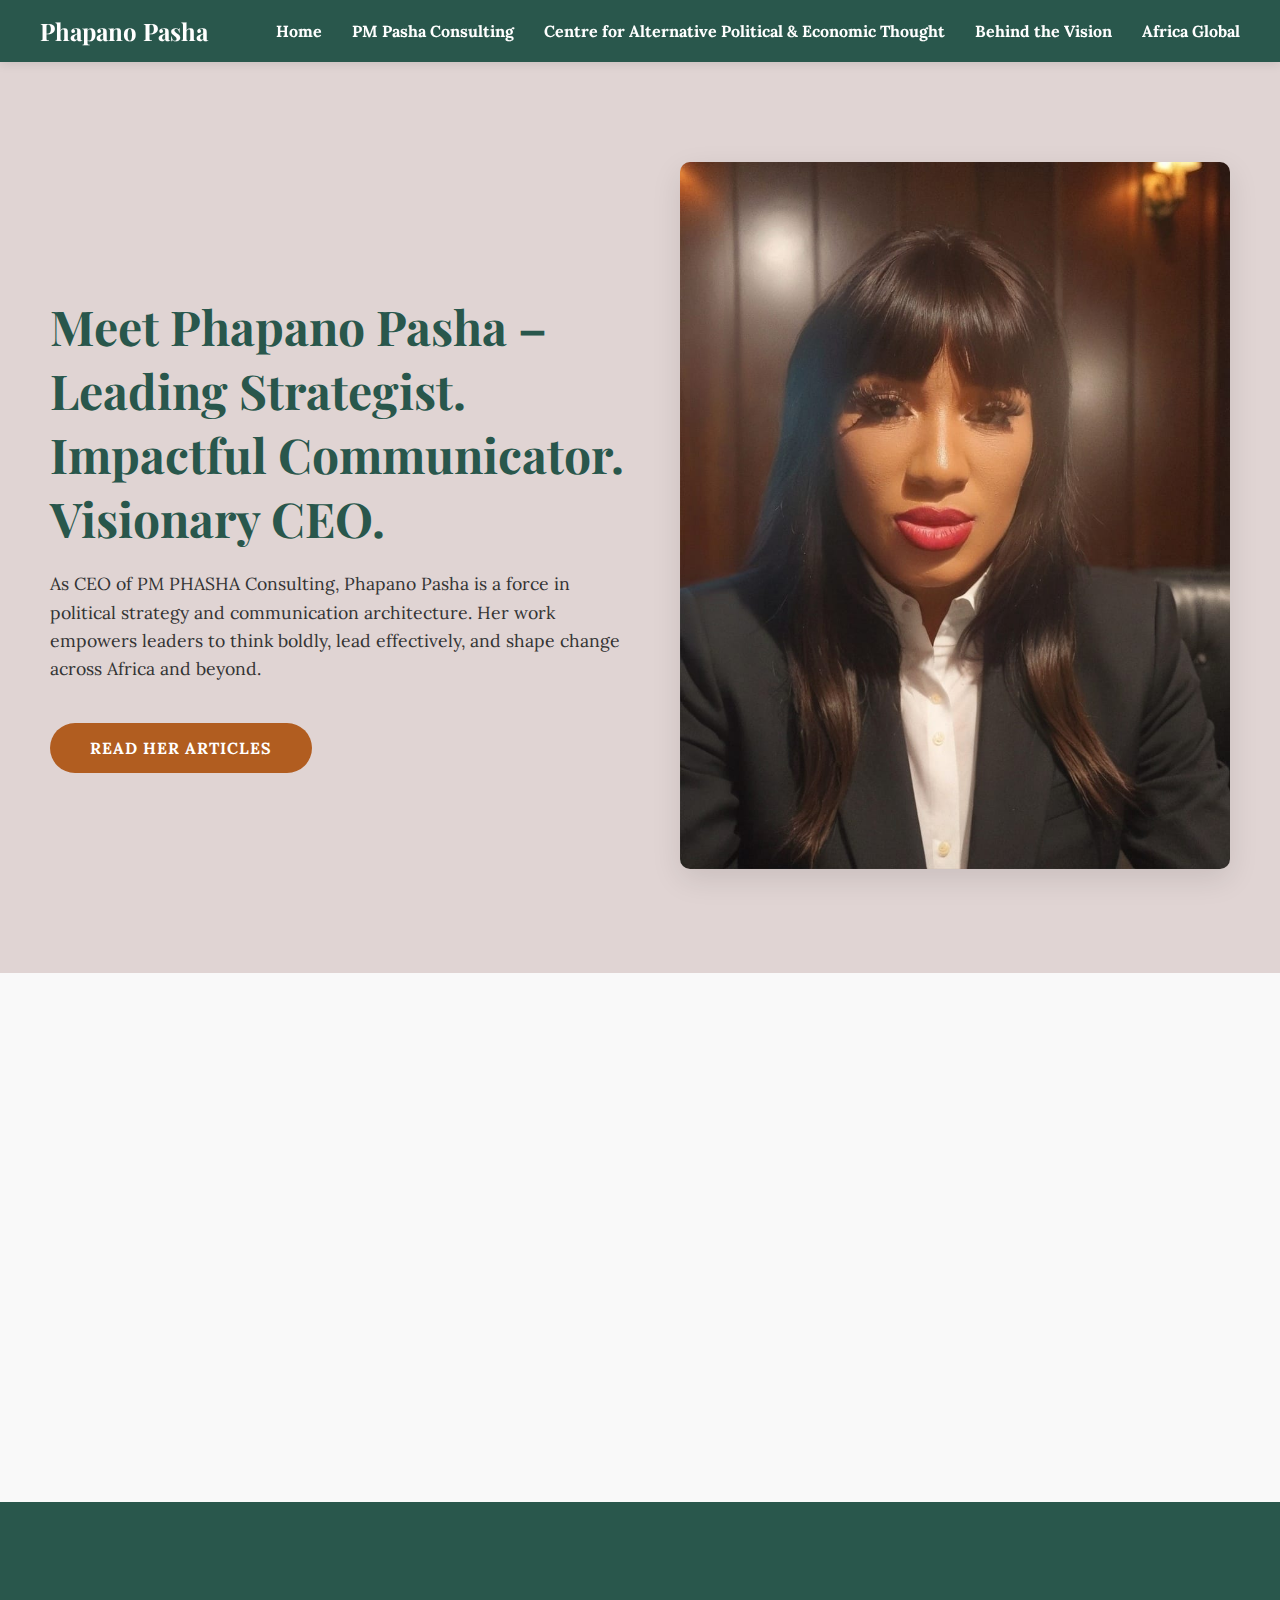
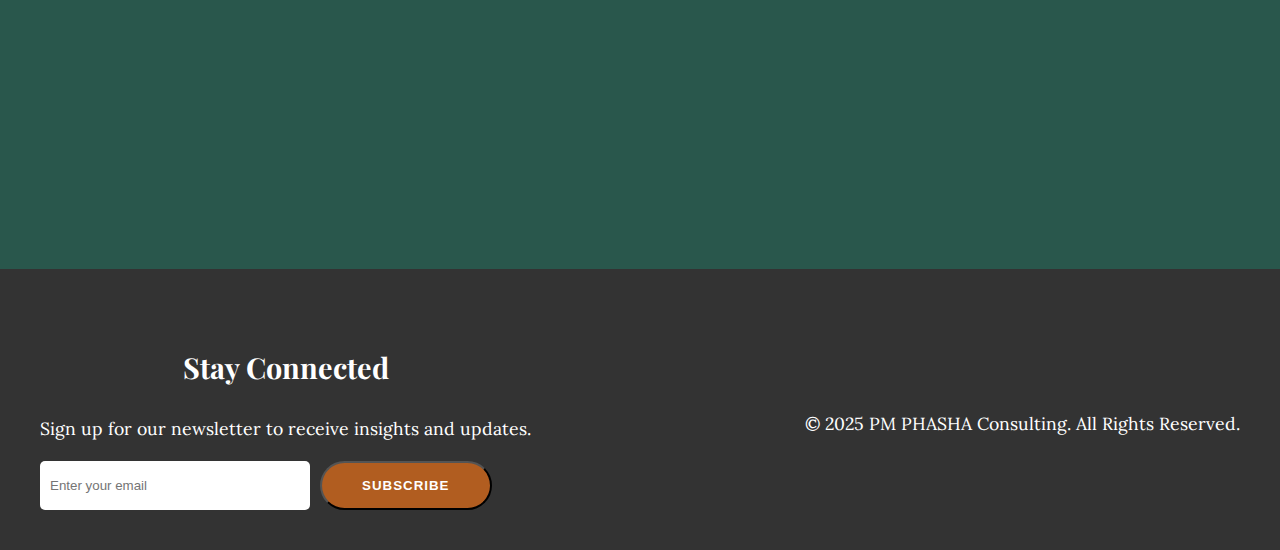
<file: index.html>
<!DOCTYPE html>
<html lang="en">
<head>
    <meta charset="UTF-8">
    <meta name="viewport" content="width=device-width, initial-scale=1.0">
    <title>Phapano Pasha | Strategist, Advisor, Thought Leader</title>
    <meta name="description" content="Official website of Phapano Pasha, a distinguished strategic communications specialist, political advisor, and thought leader.">
    <link rel="stylesheet" href="style.css">
    <link href="https://fonts.googleapis.com/css2?family=Playfair+Display:wght@400;700&family=Lora:wght@400;700&display=swap" rel="stylesheet">
</head>
<body>

    <header class="main-header">
        <nav class="main-nav">
            <a href="index.html" class="nav-logo">Phapano Pasha</a>
            <div class="hamburger-menu">
                <div class="bar"></div>
                <div class="bar"></div>
                <div class="bar"></div>
            </div>
            <ul class="nav-links">
                <li><a class ="center-text" href= "index.html">Home</a></li>
                <li><a class ="center-text" href="pmpashaconsulting.html">PM Pasha Consulting</a></li>
                <li><a class ="center-text" href="centre.html">Centre for Alternative Political & Economic Thought</a></li>
                <li><a class ="center-text" href="about.html">Behind the Vision</a></li>
                <li><a class ="center-text" href="africaglobal.html">Africa Global</a></li>
            </ul>
        </nav>
    </header>

    <main>
        <section class="hero-section" id="hero-section">
            <div class="hero-content fade-in">
                <h1 class="hero-headline">Meet Phapano Pasha – Leading Strategist. Impactful Communicator. Visionary CEO.</h1>
                <p class="hero-subheading">As CEO of PM PHASHA Consulting, Phapano Pasha is a force in political strategy and communication architecture. Her work empowers leaders to think boldly, lead effectively, and shape change across Africa and beyond.</p>
                <a href="#articles-section" class="cta-button pulse">Read Her Articles</a>
            </div>
            <div class="hero-image-container fade-in">
                <img src="web20.jpg" alt="Phapano Pasha posing by a staircase" class="hero-image">
            </div>
        </section>

        <section id="about" class="about-summary-section fade-in">
            <div class="about-summary-content">
                <h2>Who I am & What I do</h2>
                <div class="about-columns">
                    <div class="about-paragraph fade-in">
                        <p>
                        With over 25 years of experience spanning politics, academia, business, and media, Phapano Pasha is a distinguished strategic communications specialist, political advisor, and thought leader.  Her professional journey is defined by high-level strategic advisory in areas such as political campaigns, crisis management, confidential speechwriting, and stakeholder engagement for governments, institutions, and private clients.  As the CEO of PM Pasha Consulting and Chairperson of the Centre for Alternative Political and Economic Thought, she leverages her expertise to drive innovative solutions and influence policy across Africa.  At the core of her work is a steadfast belief in an Africa that leads with vision, resilience, and unity.  Having transitioned from two decades of grassroots activism into business, Phapano's mission is to build a self-sufficient Africa that invests in its people, amplifies African voices, and reshapes global narratives about the continent.  She is personally driven to use her platforms to nurture new leaders, influence policy, and ensure Africa’s voice matters in the shaping of tomorrow's world.

                        </p>
                    </div>
                </div>
            </div>
            <section class="center-text">
                <div class="button">
                    <a href="about.html" class="center-text">Read More</a>
                </div>
            </section>

        </section>

        <section class="cta-banner">
            <div class="cta-banner-content fade-in">
                <p class="banner-text">Ready to reclaim your power?</p>
                <a href="pmpashaconsulting.html#contact" class="cta-button secondary-cta pulse">Work with me</a>
            </div>
        </section>
    </main>

    <footer class="main-footer">
        <div class="footer-content">
            <div class="newsletter-signup">
                <h3>Stay Connected</h3>
                <p>Sign up for our newsletter to receive insights and updates.</p>
                <form action="#" class="newsletter-form">
                    <input type="email" placeholder="Enter your email" required>
                    <button type="submit" class="cta-button">Subscribe</button>
                </form>
            </div>
            <p>&copy; 2025 PM PHASHA Consulting. All Rights Reserved.</p>
        </div>
    </footer>

    <script src="script.js"></script>
</body>
</html>
</file>
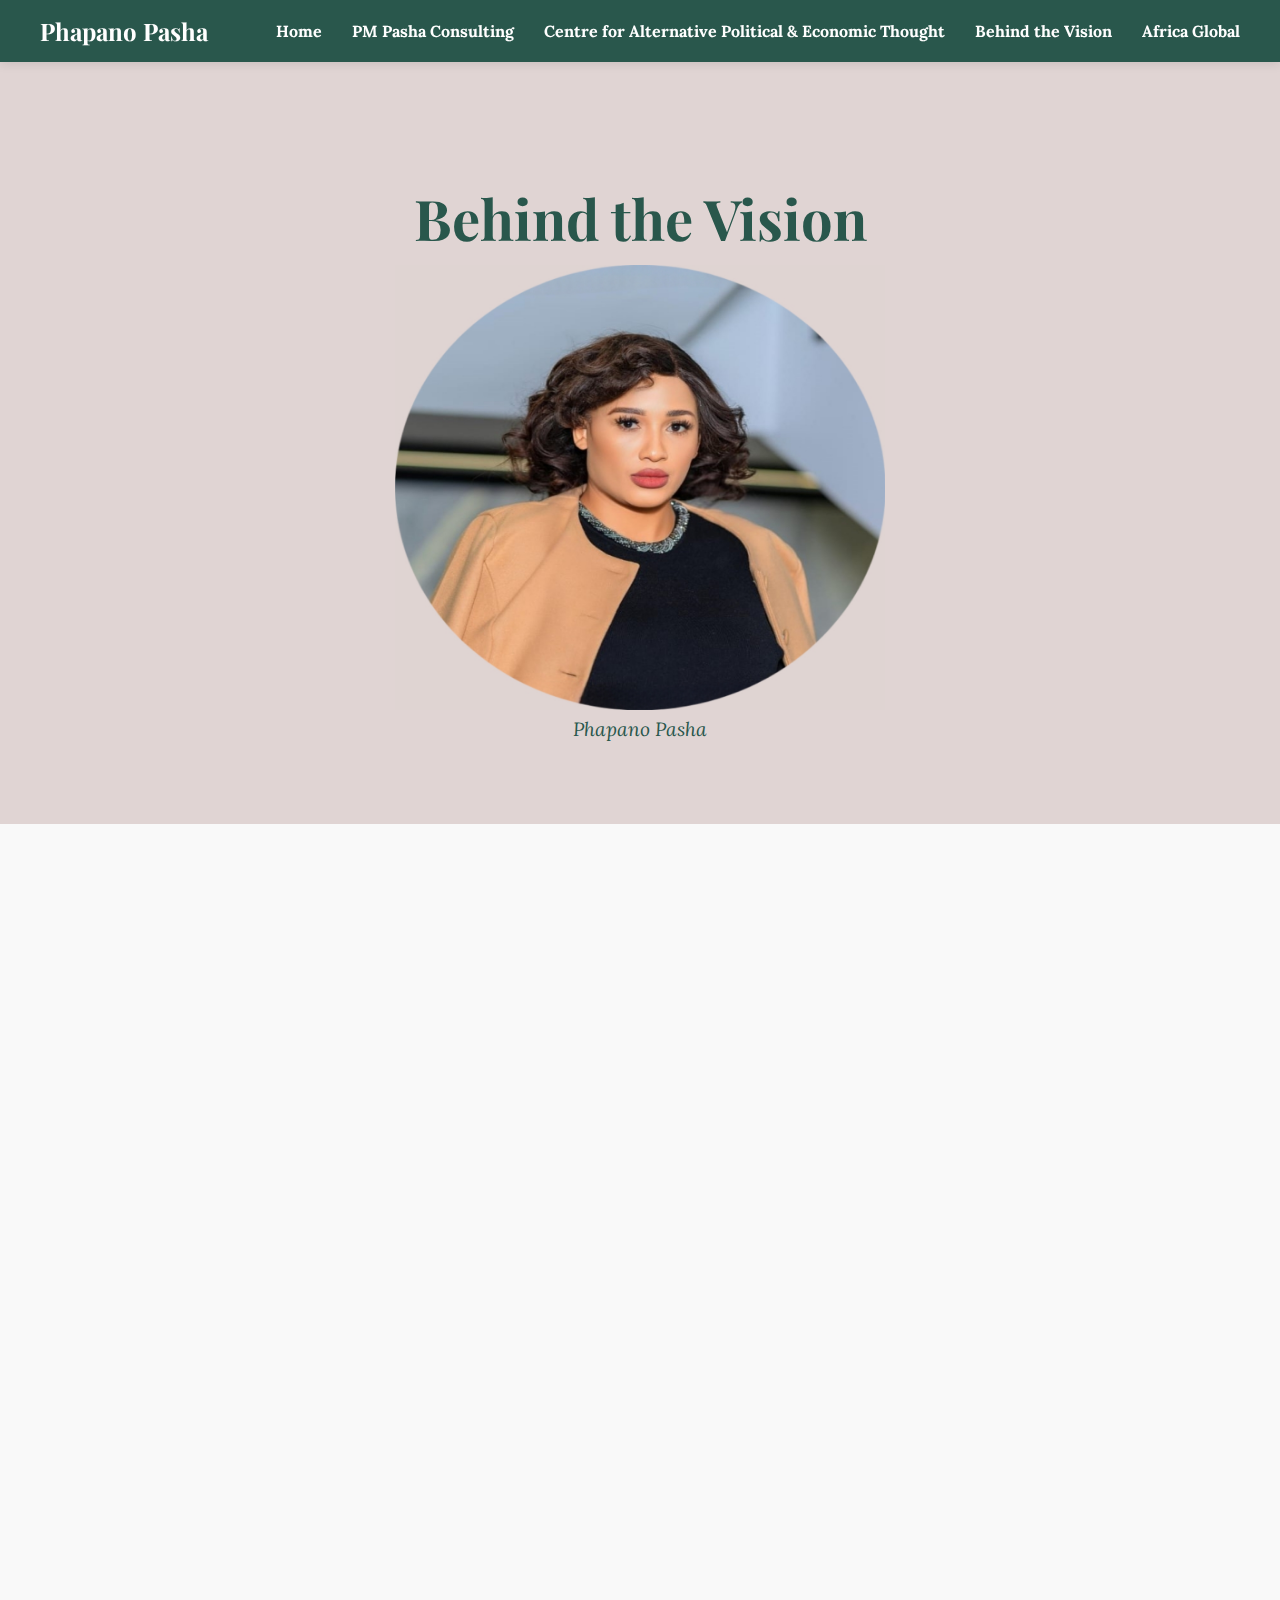
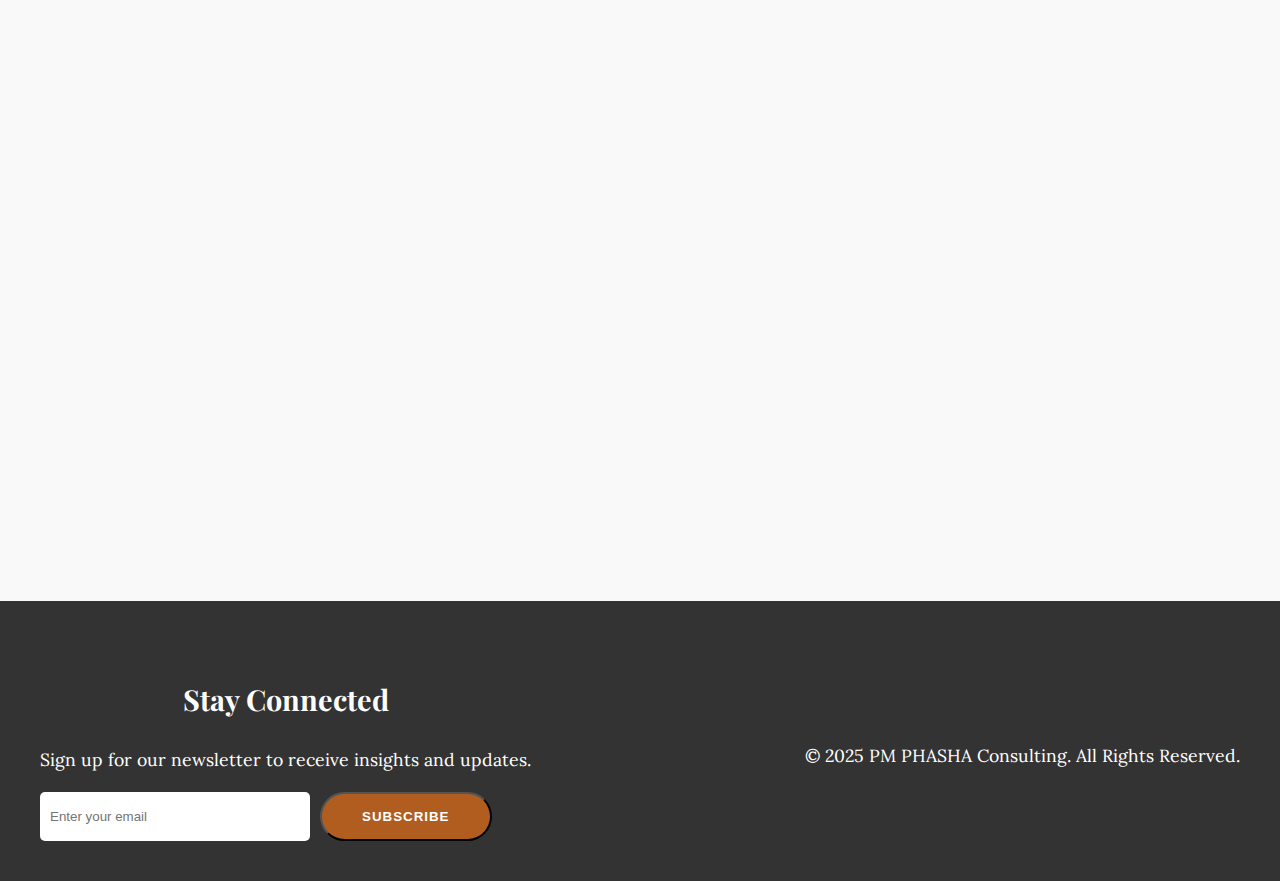
<file: about.html>
<!DOCTYPE html>
<html lang="en">

<head>
    <meta charset="UTF-8">
    <meta name="viewport" content="width=device-width, initial-scale=1.0">
    <title>Behind The Vision</title>
    <meta name="description"
        content="Listen to Ribovile Phasha's social commentary and featured podcasts, including 'Make Africa Great Again'.">
    <link rel="stylesheet" href="style.css">
    <link
        href="https://fonts.googleapis.com/css2?family=Playfair+Display:wght@400;700&family=Lora:wght@400;700&display=swap"
        rel="stylesheet">
</head>

<body>

    <header class="main-header">
        <nav class="main-nav">
            <a href="index.html" class="nav-logo">Phapano Pasha</a>
            <div class="hamburger-menu">
                <div class="bar"></div>
                <div class="bar"></div>
                <div class="bar"></div>
            </div>
            <ul class="nav-links">
                <li><a class="center-text" href="index.html">Home</a></li>
                <li><a class="center-text" href="pmpashaconsulting.html">PM Pasha Consulting</a></li>
                <li><a class="center-text" href="centre.html">Centre for Alternative Political & Economic Thought</a>
                </li>
                <li><a class="center-text" href="about.html">Behind the Vision</a></li>
                <li><a class="center-text" href="africaglobal.html">Africa Global</a></li>
            </ul>
        </nav>
    </header>

    <main>
        <section class="page-hero">
            <h1 class="page-title fade-in">Behind the Vision</h1>

            <div class="center-text">
                <img class="about-page-content fade-in" src="web19.jpg" height="445" width="490" alt="Phapano Pasha">
                <p class="page-subtitle fade-in">Phapano Pasha</p>
            </div>
        </section>

        <section class="content-section-alt about-page-content fade-in center-text">
            <div class="content-block center-text">

                <h2 class="center-text">About Phapano Pasha</h2>

                <p>Phapano Pasha is a distinguished strategic communications specialist, political advisor, and thought
                    leader with over 25 years of experience across politics, academia, business, and media. Her
                    expertise lies in communication strategy, political campaigns, scenario planning, crisis and
                    reputation management, speechwriting, stakeholder engagement, policy development, research, and
                    media campaigns.</p>
                <p>With roots in grassroots activism spanning over two decades, Phapano transitioned her leadership into
                    business and strategic advisory, while continuing to shape debates on democracy, development, and
                    African renewal.</p>

                <h2 class="center-text">Career Highlights & Leadership</h2>
                <div class="roles-grid">
                    <div class="role-card">
                        <h3>Founder & CEO – PM Pasha Consulting</h3>
                        <p>Providing high-level strategic communications, crisis management, confidential speechwriting,
                            and advisory services for political leaders, institutions, and private clients.</p>
                    </div>
                    <div class="role-card">
                        <h3>Chairperson – Centre for Alternative Political and Economic Thought (CAPET)</h3>
                        <p>Steering pioneering research on Global South and BRICS nations, while advising policymakers
                            on innovative approaches to governance, economics, and international relations.</p>
                    </div>
                    <div class="role-card">
                        <h3>ANC Johannesburg Region – Former Head of Scenario Planning, Communication & Research</h3>
                        <p>Developed strategic frameworks and research-driven solutions for the party’s policy and
                            communications arm.</p>
                    </div>
                </div>

                <h2 class="center-text">Media & Thought Leadership</h2>
                <div class="about-media-content">
                    <div class="about-media-text">
                        <p>Phapano has authored and published over <strong>120 articles, podcasts, interviews, and
                                research pieces</strong> through her platform <strong>Global Africa: African Voices
                                Matter</strong>. Her commentary and publications focus on elevating African perspectives
                            in global debates, challenging stereotypes, and driving fresh approaches to social,
                            political, and economic reform.</p>
                        <p>Her thought leadership spans industries including politics, public sector, higher education,
                            international relations, energy, civil society, arts, and media. Her work resonates
                            nationally, continentally, and globally, positioning her as one of Africa’s most consistent
                            and visionary voices.</p>
                    </div>
                </div>


                <h2 class="center-text">Vision & Advocacy</h2>
                <p>Phapano’s vision is rooted in building a self-sufficient Africa that invests in its people, amplifies
                    African voices, and reshapes narratives about the continent on the global stage. She continues to
                    use her platforms to nurture new leaders, influence policy, and ensure Africa’s voice matters in the
                    shaping of tomorrow’s world.</p>

                <p class="closing-line">At the core of her work is a belief in an Africa that leads with vision,
                    resilience, and unity — a continent whose voices matter.</p>
            </div>
        </section>

    </main>

    <footer class="main-footer">
        <div class="footer-content">
            <div class="newsletter-signup">
                <h3>Stay Connected</h3>
                <p>Sign up for our newsletter to receive insights and updates.</p>
                <form action="#" class="newsletter-form">
                    <input type="email" placeholder="Enter your email" required>
                    <button type="submit" class="cta-button">Subscribe</button>
                </form>
            </div>
            <p>&copy; 2025 PM PHASHA Consulting. All Rights Reserved.</p>
        </div>
    </footer>

    <script src="script.js"></script>
</body>

</html>
</file>
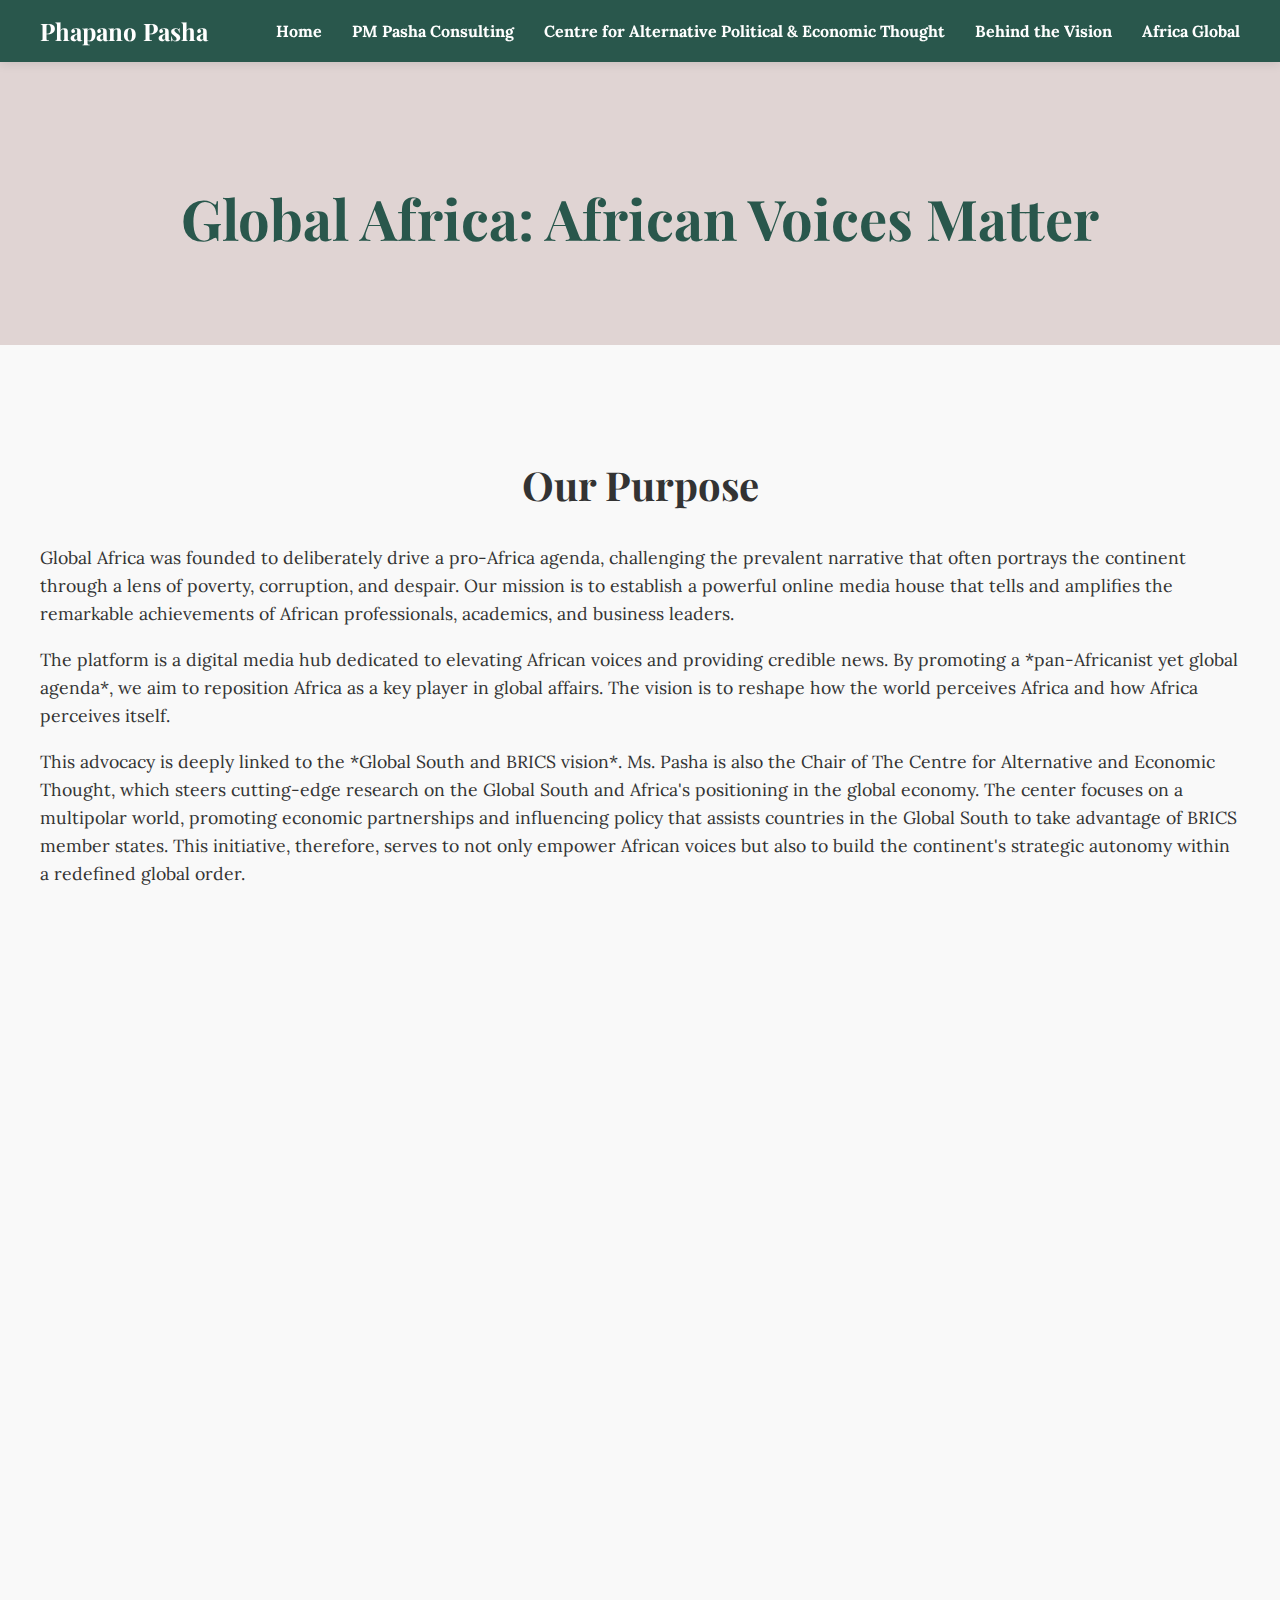
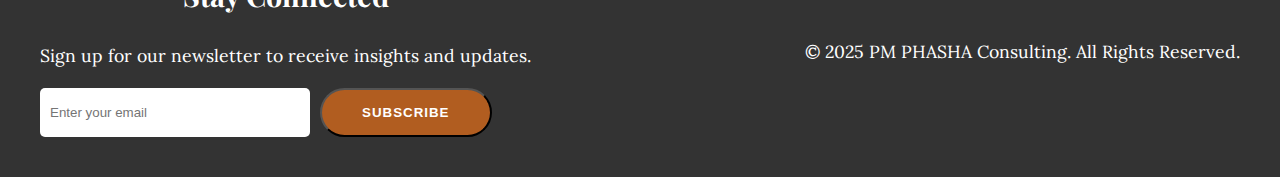
<file: africaglobal.html>
<!DOCTYPE html>
<html lang="en">
<head>
    <meta charset="UTF-8">
    <meta name="viewport" content="width=device-width, initial-scale=1.0">
    <title>Africa Global | Pan-African Media</title>
    <meta name="description" content="Global Africa is a Pan-African media platform founded by Ribovile Phasha to amplify African voices and showcase the continent's achievements.">
    <link rel="stylesheet" href="style.css">
    <link href="https://fonts.googleapis.com/css2?family=Playfair+Display:wght@400;700&family=Lora:wght@400;700&display=swap" rel="stylesheet">
</head>
<body>

    <header class="main-header">
        <nav class="main-nav">
            <a href="index.html" class="nav-logo">Phapano Pasha</a>
            <div class="hamburger-menu">
                <div class="bar"></div>
                <div class="bar"></div>
                <div class="bar"></div>
            </div>
            <ul class="nav-links">
                <li><a class ="center-text" href= "index.html">Home</a></li>
                <li><a class ="center-text" href="pmpashaconsulting.html">PM Pasha Consulting</a></li>
                <li><a class ="center-text" href="centre.html">Centre for Alternative Political & Economic Thought</a></li>
                <li><a class ="center-text" href="about.html">Behind the Vision</a></li>
                <li><a class ="center-text" href="africaglobal.html">Africa Global</a></li>
            </ul>
        </nav>
    </header>

    <main>

        <section class="page-hero">
            <h1 class="page-title fade-in">Global Africa: African Voices Matter</h1>
        </section>

        <section class="content-section">
            <div class="container fade-in">
                <div class="text-block">
                    <h2 class="center-text">Our Purpose</h2>
                    <p>Global Africa was founded to deliberately drive a pro-Africa agenda, challenging the prevalent narrative that often portrays the continent through a lens of poverty, corruption, and despair. Our mission is to establish a powerful online media house that tells and amplifies the remarkable achievements of African professionals, academics, and business leaders.</p>
                    <p>The platform is a digital media hub dedicated to elevating African voices and providing credible news. By promoting a *pan-Africanist yet global agenda*, we aim to reposition Africa as a key player in global affairs. The vision is to reshape how the world perceives Africa and how Africa perceives itself.</p>
                    <p>This advocacy is deeply linked to the *Global South and BRICS vision*. Ms. Pasha is also the Chair of The Centre for Alternative and Economic Thought, which steers cutting-edge research on the Global South and Africa's positioning in the global economy. The center focuses on a multipolar world, promoting economic partnerships and influencing policy that assists countries in the Global South to take advantage of BRICS member states. This initiative, therefore, serves to not only empower African voices but also to build the continent's strategic autonomy within a redefined global order.</p>
                </div>
            </div>
        <style>
            .center-text {text-align: center;}
        </style>

        <section class="content-section fade-in">
            <h2 class="center-text">Content & Media</h2>
            <p class="center-text">Our platform is a digital hub for interviews, podcasts, publications, and more.</p>
            <div class="content-types-grid">
                <div class="type-card">
                    <h3>Podcasts</h3>
                    <p>Bi-weekly dynamic interviews with African icons and leaders.</p>
                    <div class="podcast-embed-container">
                        <iframe src="https://www.youtube.com/embed/7X7mBlEyVQk" frameborder="0" allow="accelerometer; autoplay; clipboard-write; encrypted-media; gyroscope; picture-in-picture" allowfullscreen></iframe>
                    </div>
                </div>
                <div class="type-card">
                    <h3>Online Publications</h3>
                    <p>News, analysis, opinion pieces, and investigative reports on African politics and global affairs.</p>
                    <a href="https://muckrack.com/phapano-phasha" class="cta-button secondary-cta" target="_blank">Read Articles</a>
                </div>
                <div class="type-card">
                    <h3>Panel Debates & Events</h3>
                    <p>Dialogues with industry captains, politicians, and opinion makers.</p>
                    <div class="podcast-embed-container">
                        <iframe src="https://www.youtube.com/embed/Sy1dHlHhN3U" frameborder="0" allow="accelerometer; autoplay; clipboard-write; encrypted-media; gyroscope; picture-in-picture" allowfullscreen></iframe>
                    </div>
                </div>
            </div>
        </section>
        </section>

        <section class="content-section-alt africa-global-audience fade-in">
            <div class="content-block">
                <h2>Our Audience</h2>
                <p>We target influential Africans, diaspora communities, policymakers, and investors seeking opportunities in Africa.</p>
                <div class="audience-grid">
                    <div class="audience-card">Influential & Affluent Africans</div>
                    <div class="audience-card">Diaspora Communities</div>
                    <div class="audience-card">Policymakers & Investors</div>
                    <div class="audience-card">The Global Audience</div>
                </div>
            </div>
        </section>
        
        <section class="cta-banner">
            <div class="cta-banner-content fade-in">
                <p class="banner-text">Partner with us to reshape the narrative of Africa.</p>
                <a href="pmpashaconsulting.html#contact" class="cta-button secondary-cta pulse">Collaborate Today</a>
            </div>
        </section>

    </main>
    
    <footer class="main-footer">
        <div class="footer-content">
            <div class="newsletter-signup">
                <h3>Stay Connected</h3>
                <p>Sign up for our newsletter to receive insights and updates.</p>
                <form action="#" class="newsletter-form">
                    <input type="email" placeholder="Enter your email" required>
                    <button type="submit" class="cta-button">Subscribe</button>
                </form>
            </div>
            <p>&copy; 2025 PM PHASHA Consulting. All Rights Reserved.</p>
        </div>
    </footer>

    <script src="script.js"></script>
</body>
</html>
</file>
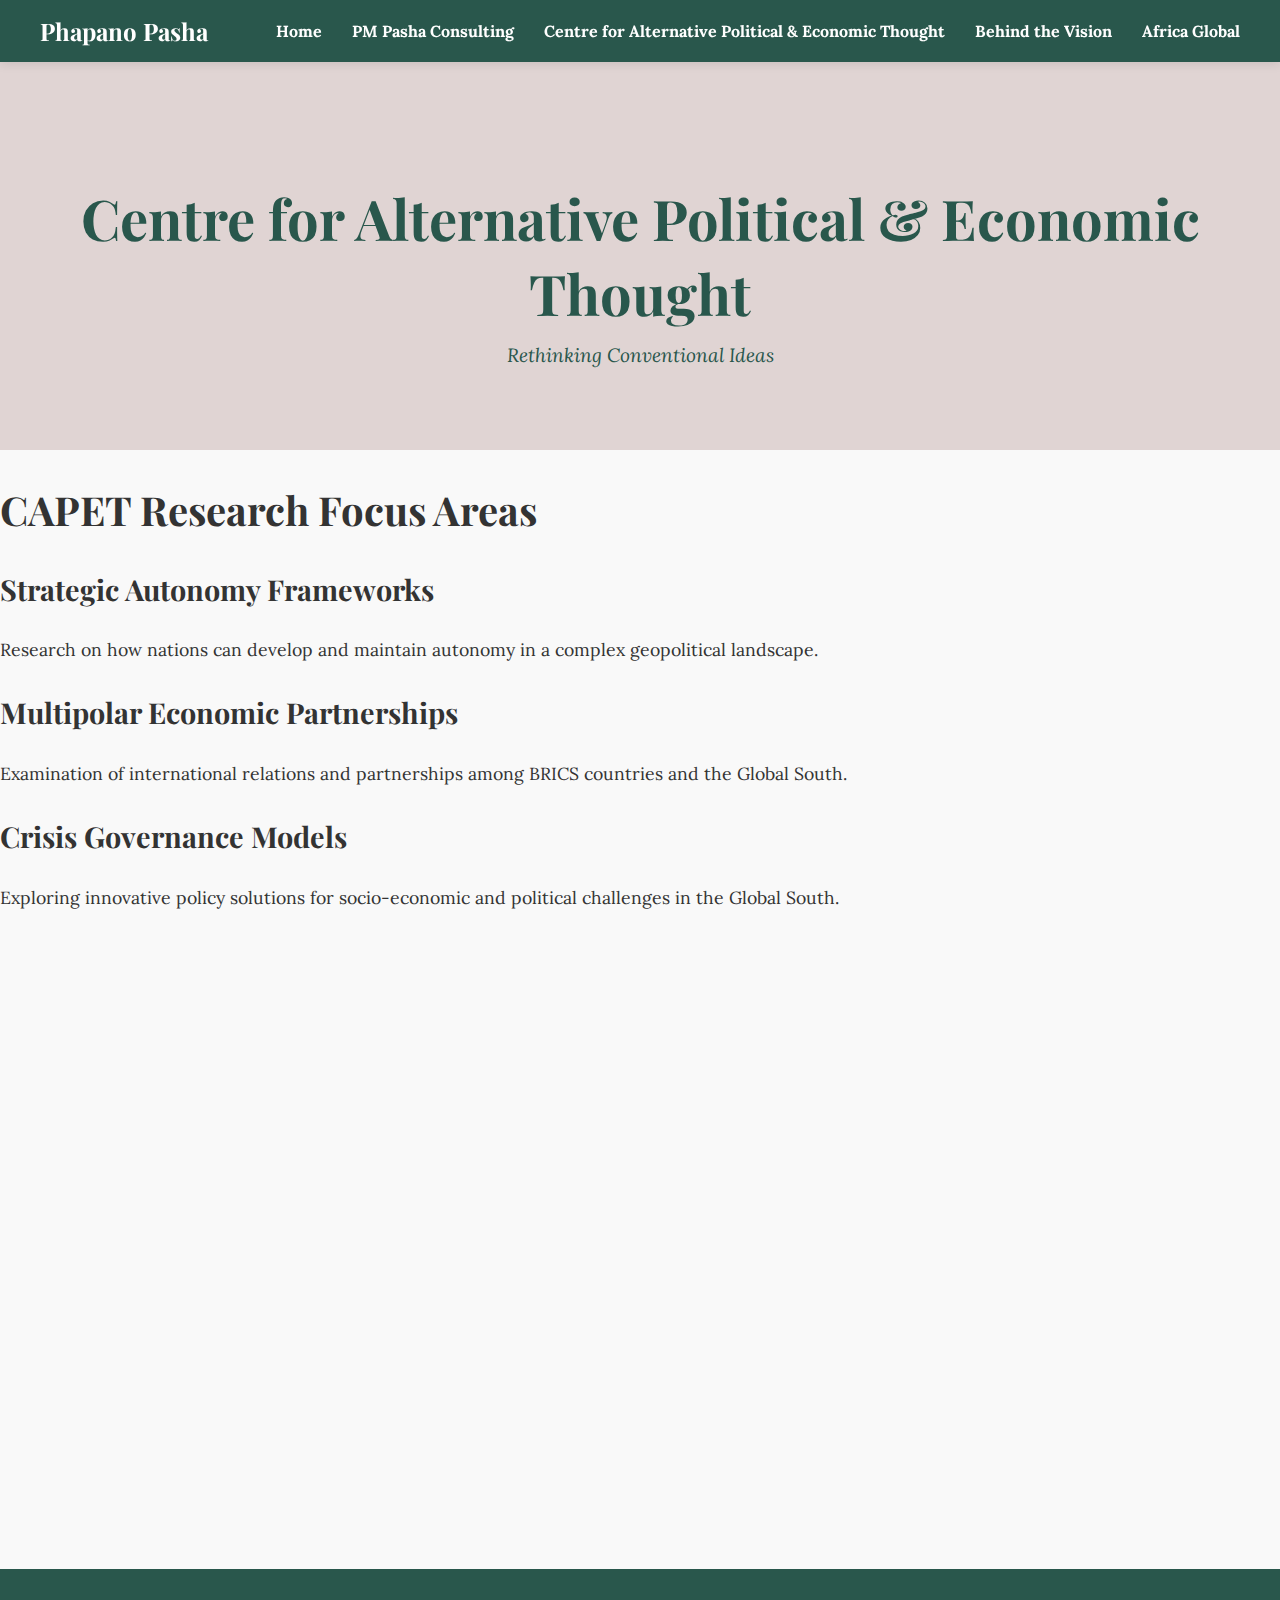
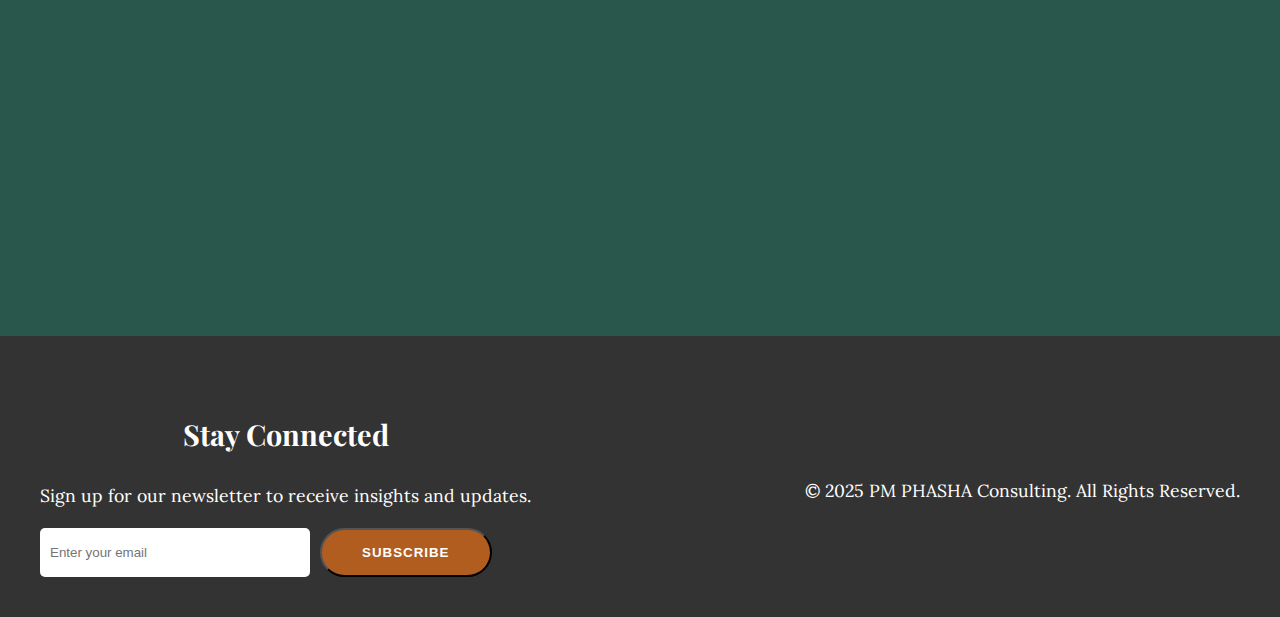
<file: centre.html>
<!DOCTYPE html>
<html lang="en">
<head>
    <meta charset="UTF-8">
    <meta name="viewport" content="width=device-width, initial-scale=1.0">
    <title>Centre for Alternative Political & Economic Thought</title>
    <meta name="description" content="A research institution focused on exploring new modalities for developing economies in the global South and the BRICS nations.">
    <link rel="stylesheet" href="style.css">
    <link href="https://fonts.googleapis.com/css2?family=Playfair+Display:wght@400;700&family=Lora:wght@400;700&display=swap" rel="stylesheet">
</head>
<body>

    <header class="main-header">
        <nav class="main-nav">
            <a href="index.html" class="nav-logo">Phapano Pasha</a>
            <div class="hamburger-menu">
                <div class="bar"></div>
                <div class="bar"></div>
                <div class="bar"></div>
            </div>
            <ul class="nav-links">
                <li><a class ="center-text" href= "index.html">Home</a></li>
                <li><a class ="center-text" href="pmpashaconsulting.html">PM Pasha Consulting</a></li>
                <li><a class ="center-text" href="centre.html">Centre for Alternative Political & Economic Thought</a></li>
                <li><a class ="center-text" href="about.html">Behind the Vision</a></li>
                <li><a class ="center-text" href="africaglobal.html">Africa Global</a></li>
            </ul>
        </nav>
    </header>

    <main>

        <section class="page-hero">
            <h1 class="page-title fade-in">Centre for Alternative Political & Economic Thought</h1>
            <p class="page-subtitle fade-in">Rethinking Conventional Ideas</p>
        </section>

        <section class="content-section-alt capet-intro fade-in">
            <div class="content-block">
                <h2 class="center-heading">CAPET Research Focus Areas</h2>
                <div class="research-focus-grid">
                    <div class="focus-card">
                        <h3>Strategic Autonomy Frameworks</h3>
                        <p>Research on how nations can develop and maintain autonomy in a complex geopolitical landscape.</p>
                    </div>
                    <div class="focus-card">
                        <h3>Multipolar Economic Partnerships</h3>
                        <p>Examination of international relations and partnerships among BRICS countries and the Global South.</p>
                    </div>
                    <div class="focus-card">
                        <h3>Crisis Governance Models</h3>
                        <p>Exploring innovative policy solutions for socio-economic and political challenges in the Global South.</p>
                    </div>
                </div>
            </div>
        </section>

        <section class="content-section-alt capet-mission fade-in">
            <div class="content-block">
                <h2 class="center-heading">Mission & Goals</h2>
                <div class="purpose-grid">
                    <div class="purpose-card">
                        <h3>Our Mission</h3>
                        <ul>
                            <li>Driving catalytic ideas in the area of political and economic research.</li>
                            <li>Pursuing alternative strategies and sharing knowledge for development and prosperity in the Global South.</li>
                        </ul>
                    </div>
                    <div class="purpose-card">
                        <h3>Our Goals</h3>
                        <ul>
                            <li>Rethinking conventional ideas and creating new paradigms.</li>
                            <li>Driving collaboration and knowledge creation between key stakeholders.</li>
                            <li>Influencing decision-makers to put their people and country first.</li>
                        </ul>
                    </div>
                </div>
            </div>
        </section>

        <!-- New section added to showcase important articles -->
        <section class="content-section-alt article-section fade-in">
            <div class="content-block">
                <h2 class="center-heading">Recent Articles</h2>
                <div class="article-list">
                    <ul class="list-none space-y-4">
                        <li><a href="https://sundayindependent.co.za/analysis/2025-06-21-the-gini-coefficient-a-flawed-measure-of-inequality/?utm_source=chatgpt.com" class="article-link">The Gini Coefficient: A Flawed Measure of Inequality</a></li>
                        <li><a href="https://sundayindependent.co.za/analysis/2025-06-07-the-urgent-need-to-reskill-south-africas-youth-for-the-ai-future/?utm_source=chatgpt.com" class="article-link">The Urgent Need to Reskill South Africa’s Youth for the AI Future</a></li>
                        <li><a href="https://iol.co.za/sundayindependent/dispatch/2025-07-25-the-impact-of-leadership-failures-on-migration-and-xenophobia-in-south-africa/?utm_source=chatgpt.com" class="article-link">The Impact of Leadership Failures on Migration and Xenophobia in South Africa</a></li>
                        <li><a href="https://www.citizen.co.za/news/opinion/study-africa-leads-in-illegal-drug-smuggling-piracy-fishing/?utm_source=chatgpt.com" class="article-link">Study: Africa Leads in Illegal Drug Smuggling, Piracy & Fishing</a></li>
                        <li><a href="https://sundayworld.co.za/news/opinion/editorial/brics-economic-spin-offs-and-partnership-possibilities/?utm_source=chatgpt.com" class="article-link">BRICS Economic Spin-Offs and Partnership Possibilities</a></li>
                        <li><a href="https://iol.co.za/sundayindependent/analysis/2024-08-04-how-the-cash-economy-in-sa-africa-may-be-fuelling-terrorist-activities/?utm_source=chatgpt.com" class="article-link">How the Cash Economy in SA & Africa May Be Fuelling Terrorist Activities</a></li>
                        <li><a href="https://iol.co.za/sundayindependent/analysis/2024-08-25-indias-tech-ceo-boom-what-africa-can-learn/?utm_source=chatgpt.com" class="article-link">India’s Tech CEO Boom: What Africa Can Learn</a></li>
                    </ul>
                </div>
            </div>
        </section>

        <section class="cta-banner">
            <div class="cta-banner-content fade-in">
                <p class="banner-text">We are a proud member of BRICS TV.</p>
                <a href="pmpashaconsulting.html#contact" class="cta-button secondary-cta pulse">Contact Us to Collaborate</a>
            </div>
        </section>

    </main>
    
    <footer class="main-footer">
        <div class="footer-content">
            <div class="newsletter-signup">
                <h3>Stay Connected</h3>
                <p>Sign up for our newsletter to receive insights and updates.</p>
                <form action="#" class="newsletter-form">
                    <input type="email" placeholder="Enter your email" required>
                    <button type="submit" class="cta-button">Subscribe</button>
                </form>
            </div>
            <p>&copy; 2025 PM PHASHA Consulting. All Rights Reserved.</p>
        </div>
    </footer>

    <script src="script.js"></script>
</body>
</html>
</file>
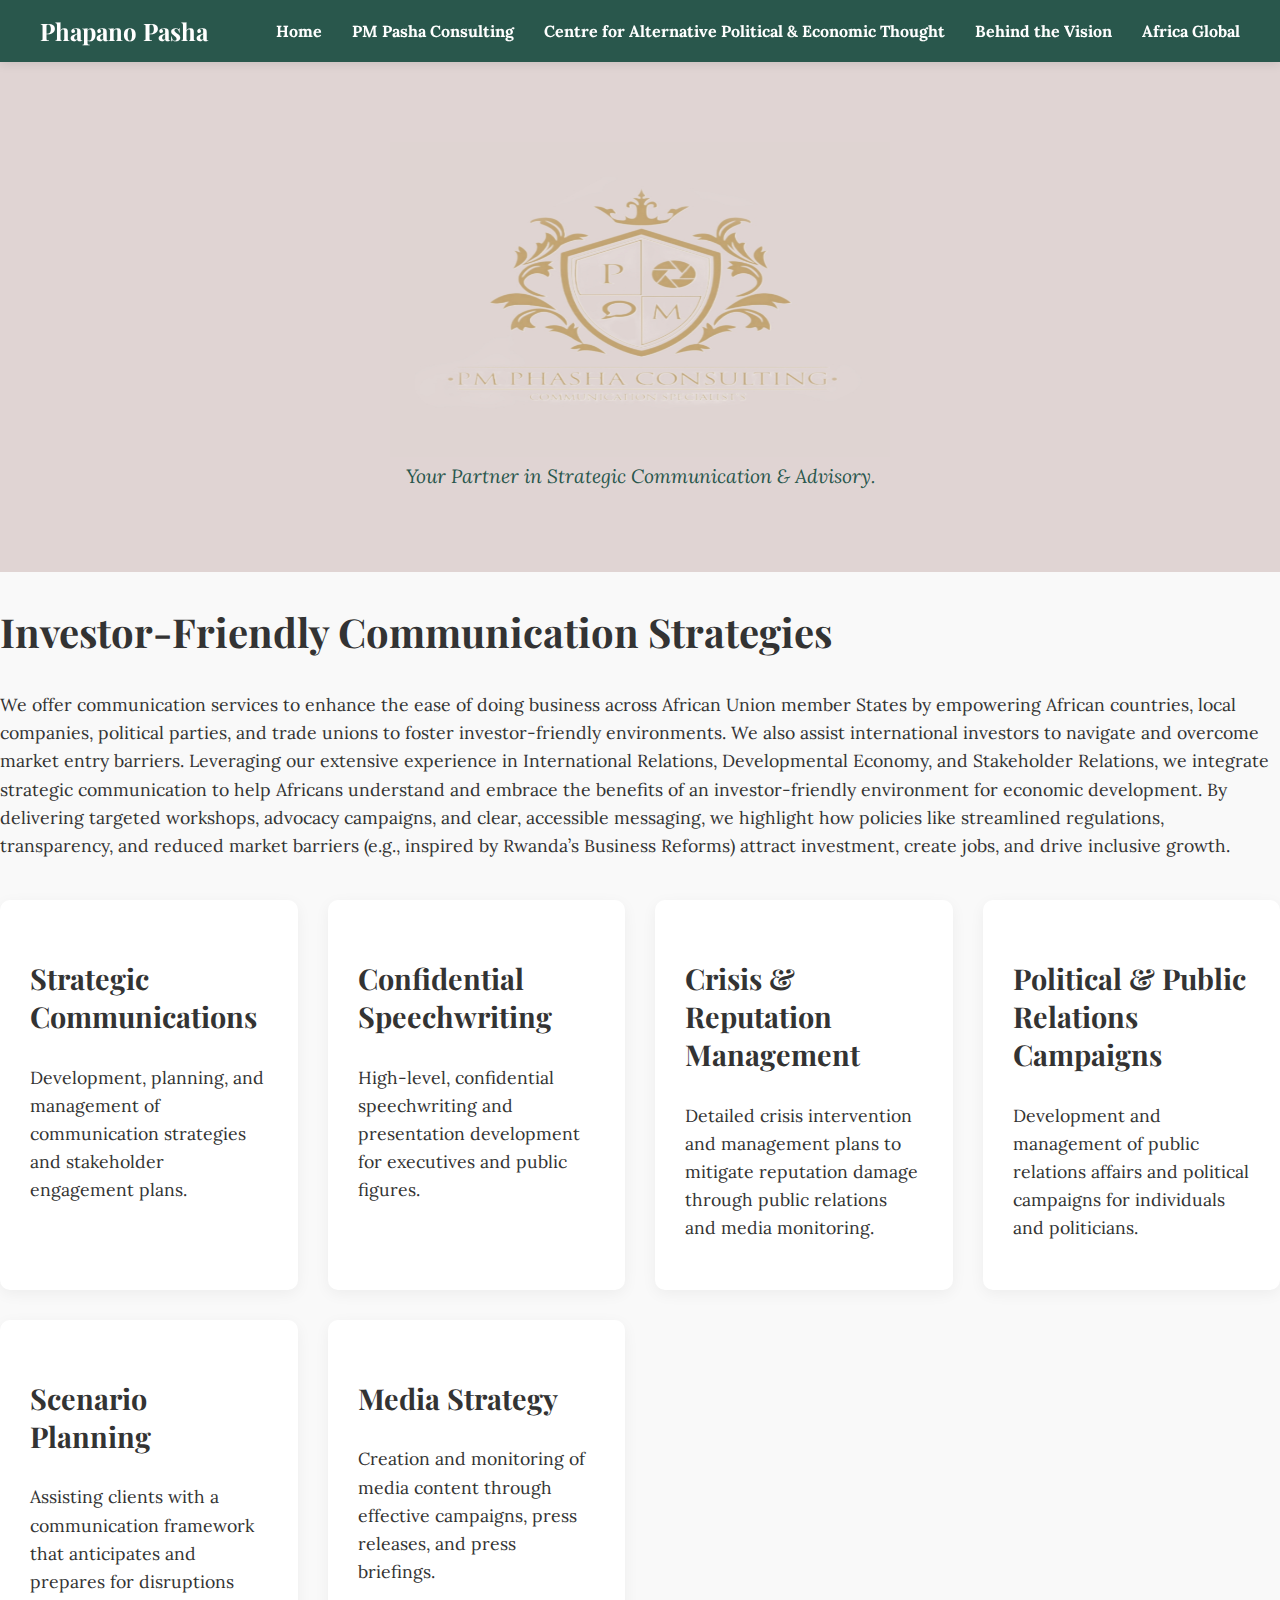
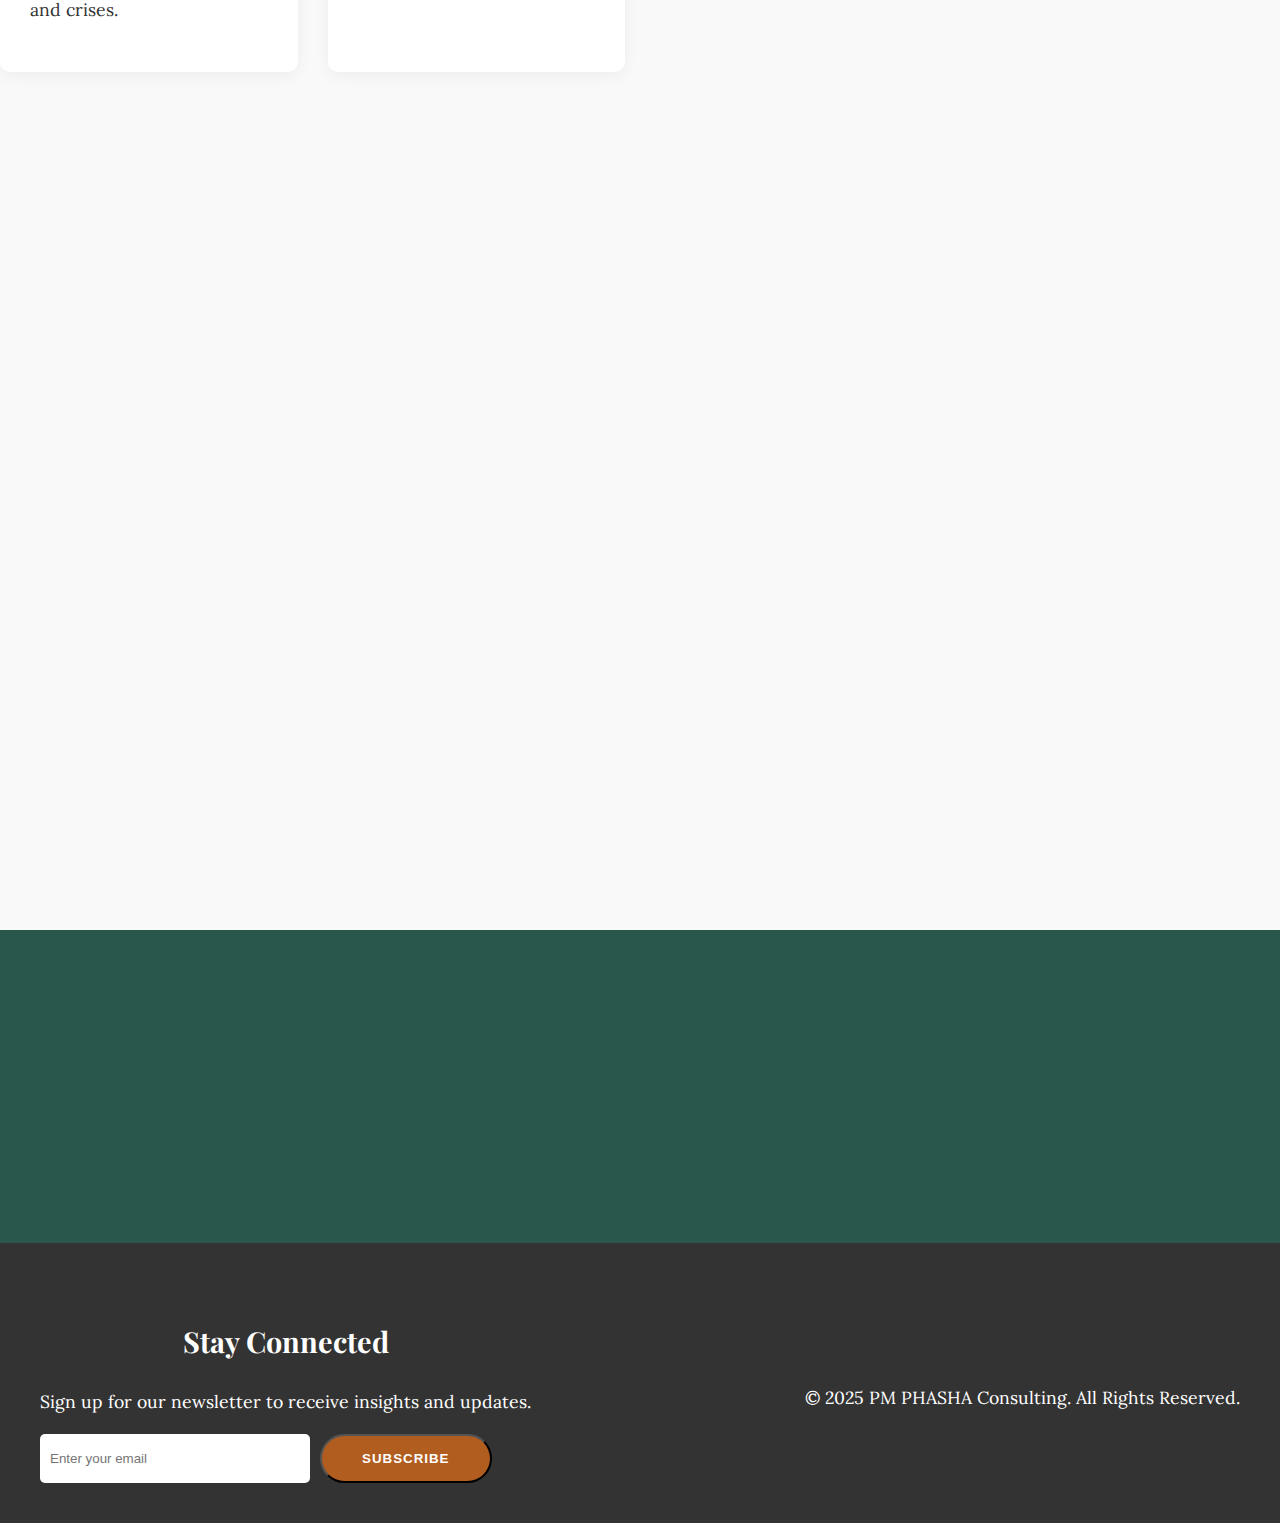
<file: pmpashaconsulting.html>
<!DOCTYPE html>
<html lang="en">
<head>
    <meta charset="UTF-8">
    <meta name="viewport" content="width=device-width, initial-scale=1.0">
    <title>PM Pasha Consulting</title>
    <meta name="description" content="PM Phasha Consulting offers strategic communication, crisis management, media strategy, and political consulting services.">
    <link rel="stylesheet" href="style.css">
    <link href="https://fonts.googleapis.com/css2?family=Playfair+Display:wght@400;700&family=Lora:wght@400;700&display=swap" rel="stylesheet">
</head>
<body>

    <header class="main-header">
        <nav class="main-nav">
            <a href="index.html" class="nav-logo">Phapano Pasha</a>
            <div class="hamburger-menu">
                <div class="bar"></div>
                <div class="bar"></div>
                <div class="bar"></div>
            </div>
            <ul class="nav-links">
                <li><a class ="center-text" href= "index.html">Home</a></li>
                <li><a class ="center-text" href="pmpashaconsulting.html">PM Pasha Consulting</a></li>
                <li><a class ="center-text" href="centre.html">Centre for Alternative Political & Economic Thought</a></li>
                <li><a class ="center-text" href="about.html">Behind the Vision</a></li>
                <li><a class ="center-text" href="africaglobal.html">Africa Global</a></li>
            </ul>
        </nav>
    </header>

    <main>
        <section class="page-hero">
            <img src="web14.jpg" width="500" height="315" alt="Image description" class="fade-in">
            <p class="page-subtitle fade-in">Your Partner in Strategic Communication & Advisory.</p>

        </section>

        <section class="content-section-alt services-intro fade-in">
            <div class="content-block">
                <h2>Investor-Friendly Communication Strategies</h2>
                <p class="section-description">We offer communication services to enhance the ease of doing business across African Union member States by empowering African countries, local companies, political parties, and trade unions to foster investor-friendly environments. We also assist international investors to navigate and overcome market entry barriers. Leveraging our extensive experience in International Relations, Developmental Economy, and Stakeholder Relations, we integrate strategic communication to help Africans understand and embrace the benefits of an investor-friendly environment for economic development. By delivering targeted workshops, advocacy campaigns, and clear, accessible messaging, we highlight how policies like streamlined regulations, transparency, and reduced market barriers (e.g., inspired by Rwanda’s Business Reforms) attract investment, create jobs, and drive inclusive growth.</p>
                <div class="roles-grid">
                    <div class="role-card">
                        <h3>Strategic Communications</h3>
                        <p>Development, planning, and management of communication strategies and stakeholder engagement plans.</p>
                    </div>
                    <div class="role-card">
                        <h3>Confidential Speechwriting</h3>
                        <p>High-level, confidential speechwriting and presentation development for executives and public figures.</p>
                    </div>
                    <div class="role-card">
                        <h3>Crisis & Reputation Management</h3>
                        <p>Detailed crisis intervention and management plans to mitigate reputation damage through public relations and media monitoring.</p>
                    </div>
                    <div class="role-card">
                        <h3>Political & Public Relations Campaigns</h3>
                        <p>Development and management of public relations affairs and political campaigns for individuals and politicians.</p>
                    </div>
                    <div class="role-card">
                        <h3>Scenario Planning</h3>
                        <p>Assisting clients with a communication framework that anticipates and prepares for disruptions and crises.</p>
                    </div>
                    <div class="role-card">
                        <h3>Media Strategy</h3>
                        <p>Creation and monitoring of media content through effective campaigns, press releases, and press briefings.</p>
                    </div>
                </div>
            </div>
        </section>

        <section id="contact" class="contact-section fade-in">
            <h2>Let's Collaborate</h2>
            <p>Get in touch to discuss how we can work together to shape your narrative and achieve your strategic goals. Contact us for a consultation today.</p>
            <form action="#" class="contact-form">
                <label for="name">Name</label>
                <input type="text" id="name" name="name" required>
                
                <label for="email">Email</label>
                <input type="email" id="email" name="email" required>
                
                <label for="message">Your Message</label>
                <textarea id="message" name="message" rows="5" required></textarea>
                
                <button type="submit" class="cta-button">Send Message</button>
            </form>
            <div class="contact-details">
                <p>Alternatively, you can contact us via phone at <a href="tel:+27611263060">061 126 3060</a>.</p>
            </div>
        </section>

        <section class="cta-banner">
            <div class="cta-banner-content fade-in">
                <p class="banner-text">Trusted partner in shaping narratives and driving strategic influence.</p>
            </div>
        </section>
    </main>
    
    <footer class="main-footer">
        <div class="footer-content">
            <div class="newsletter-signup">
                <h3>Stay Connected</h3>
                <p>Sign up for our newsletter to receive insights and updates.</p>
                <form action="#" class="newsletter-form">
                    <input type="email" placeholder="Enter your email" required>
                    <button type="submit" class="cta-button">Subscribe</button>
                </form>
            </div>
            <p>&copy; 2025 PM PHASHA Consulting. All Rights Reserved.</p>
        </div>
    </footer>

    <script src="script.js"></script>
</body>
</html>
</file>
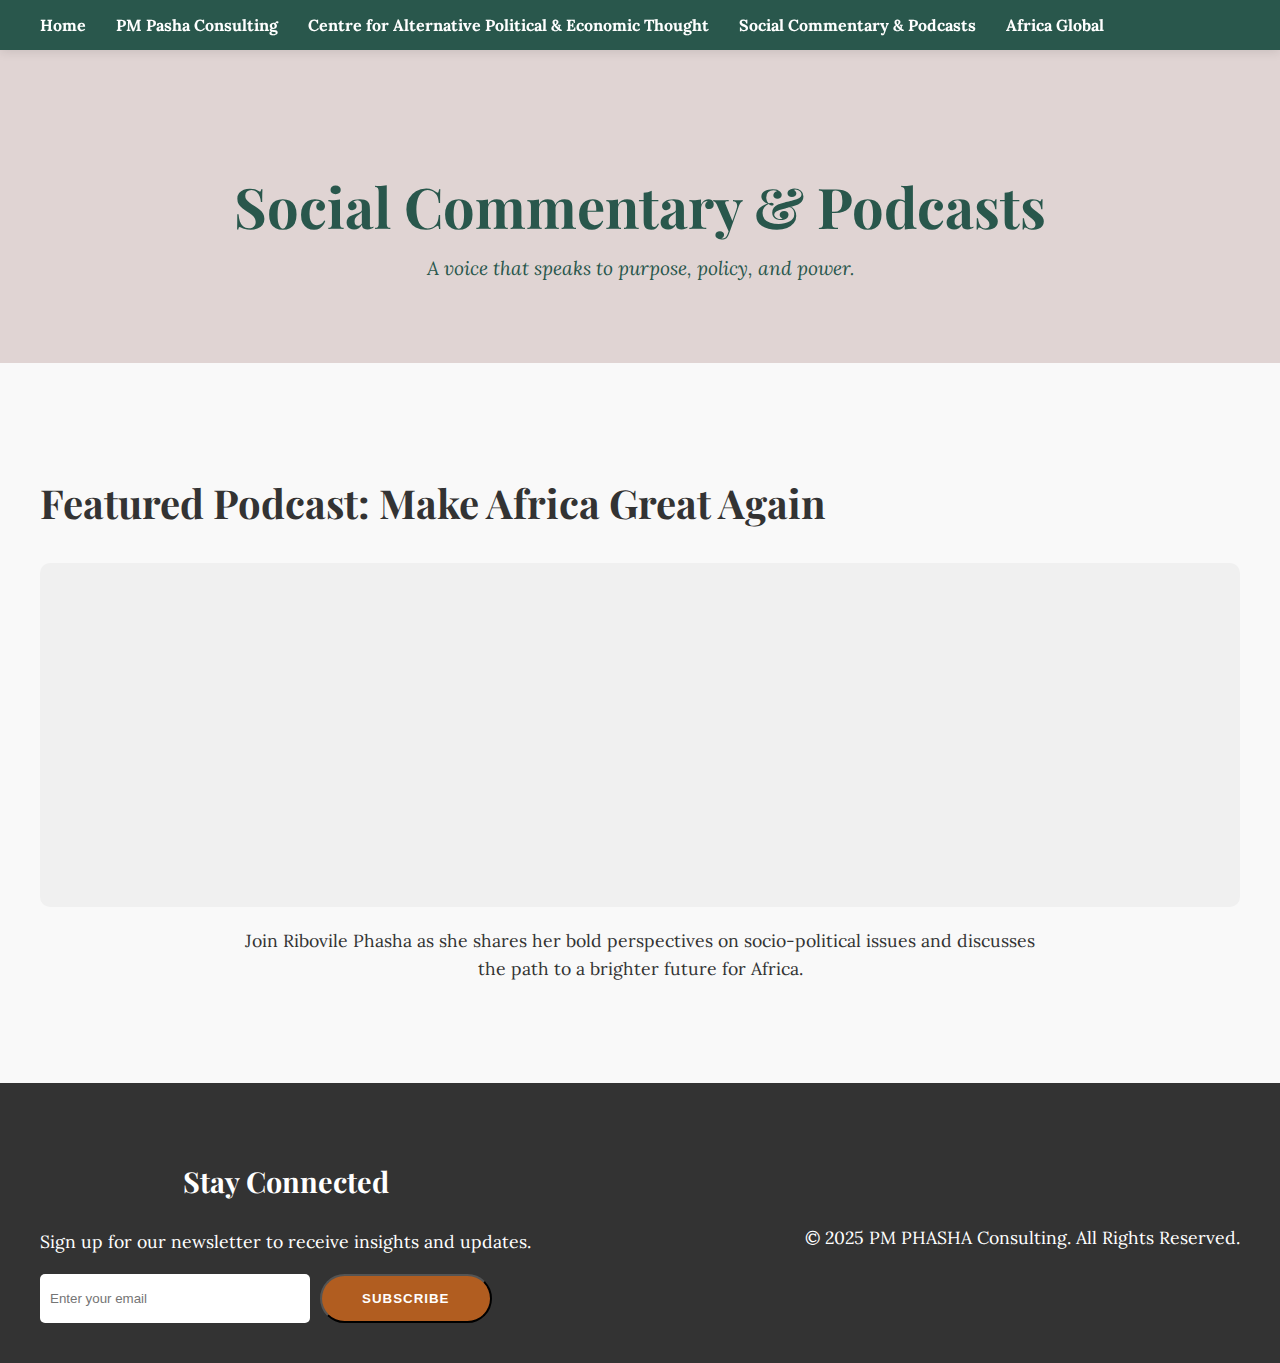
<file: social.html>
<!DOCTYPE html>
<html lang="en">
<head>
    <meta charset="UTF-8">
    <meta name="viewport" content="width=device-width, initial-scale=1.0">
    <title>Social Commentary & Podcasts</title>
    <meta name="description" content="Listen to Ribovile Phasha's social commentary and featured podcasts, including 'Make Africa Great Again'.">
    <link rel="stylesheet" href="style.css">
    <link href="https://fonts.googleapis.com/css2?family=Playfair+Display:wght@400;700&family=Lora:wght@400;700&display=swap" rel="stylesheet">
</head>
<body>

    <header class="main-header">
        <nav class="main-nav">
            <ul class="nav-links">
                <li><a href="index.html">Home</a></li>
                <li><a href="pmpashaconsulting.html">PM Pasha Consulting</a></li>
                <li><a href="centre.html">Centre for Alternative Political & Economic Thought</a></li>
                <li><a href="social.html">Social Commentary & Podcasts</a></li>
                <li><a href="africaglobal.html">Africa Global</a></li>
            </ul>
        </nav>
    </header>

    <main>
        <section class="page-hero">
            <h1 class="page-title fade-in">Social Commentary & Podcasts</h1>
            <p class="page-subtitle fade-in">A voice that speaks to purpose, policy, and power.</p>
        </section>

        <section class="content-section fade-in">
            <h2>Featured Podcast: Make Africa Great Again</h2>
            <div class="podcast-embed-container">
                <iframe src="https://example.com/podcast-embed" frameborder="0" allowfullscreen></iframe>
            </div>
            <p class="podcast-description">Join Ribovile Phasha as she shares her bold perspectives on socio-political issues and discusses the path to a brighter future for Africa.</p>
        </section>

    </main>
    
    <footer class="main-footer">
        <div class="footer-content">
            <div class="newsletter-signup">
                <h3>Stay Connected</h3>
                <p>Sign up for our newsletter to receive insights and updates.</p>
                <form action="#" class="newsletter-form">
                    <input type="email" placeholder="Enter your email" required>
                    <button type="submit" class="cta-button">Subscribe</button>
                </form>
            </div>
            <p>&copy; 2025 PM PHASHA Consulting. All Rights Reserved.</p>
        </div>
    </footer>

    <script src="script.js"></script>
</body>
</html>
</file>
<file: style.css>
/* General Styles */
:root {
    --green: #29574c;
    --pink: #e0d4d3;
    --brown: #b15d20;
    --light-grey: #f9f9f9;
    --dark-text: #333;
}

body {
    font-family: 'Lora', serif;
    margin: 0;
    padding: 0;
    color: var(--dark-text);
    background-color: var(--light-grey);
    scroll-behavior: smooth;
}

h1, h2, h3 {
    font-family: 'Playfair Display', serif;
    font-weight: 700;
}

h1 { font-size: 3em; }
h2 { font-size: 2.5em; }
h3 { font-size: 1.8em; }

p {
    font-size: 1.1em;
    line-height: 1.6;
}

a {
    text-decoration: none;
    color: var(--green);
    transition: color 0.3s ease;
}

a:hover {
    color: var(--brown);
}

.cta-button {
    display: inline-block;
    padding: 15px 40px;
    background-color: var(--brown);
    color: white;
    font-weight: 700;
    border-radius: 50px;
    transition: background-color 0.3s ease, transform 0.3s ease;
    text-transform: uppercase;
    letter-spacing: 1px;
}

.cta-button:hover {
    background-color: #a0501a;
    transform: translateY(-3px);
}

.pulse {
    animation: pulse 2s infinite;
}

@keyframes pulse {
    0% { transform: scale(1); }
    50% { transform: scale(1.05); }
    100% { transform: scale(1); }
}

/* Header & Navigation */
.main-header {
    background-color: var(--green);
    color: white;
    padding: 15px 30px;
    position: sticky;
    top: 0;
    z-index: 1000;
    box-shadow: 0 2px 10px rgba(0,0,0,0.1);
}

.main-nav {
    display: flex;
    justify-content: space-between;
    align-items: center;
    max-width: 1200px;
    margin: 0 auto;
}

.nav-logo {
    font-family: 'Playfair Display', serif;
    font-size: 1.5em;
    font-weight: 700;
    color: white;
}

.nav-links {
    list-style: none;
    display: flex;
    gap: 30px;
    margin: 0;
    padding: 0;
}

.nav-links a {
    color: white;
    font-weight: 700;
    transition: color 0.3s ease;
}

.nav-links a:hover {
    color: var(--brown);
}

/* Hero Section */
.hero-section {
    display: flex;
    flex-direction: column;
    align-items: center;
    text-align: center;
    background-color: var(--pink);
    padding: 60px 20px;
    gap: 40px;
}

.hero-content {
    max-width: 800px;
    margin: 0 auto;
}

.hero-headline {
    color: var(--green);
    margin-bottom: 20px;
}

.hero-subheading {
    margin-bottom: 40px;
}

.hero-image-container {
    width: 100%;
    max-width: 600px;
}

.hero-image {
    width: 100%;
    height: auto;
    border-radius: 10px;
    box-shadow: 0 10px 30px rgba(0, 0, 0, 0.1);
}

/* Section Layouts */
.thought-leader-section {
    background-color: var(--light-grey);
    padding: 80px 20px;
}

.thought-leader-content {
    max-width: 1200px;
    margin: 0 auto;
    display: grid;
    grid-template-columns: 1fr 1.5fr;
    gap: 50px;
    align-items: center;
}

.text-block {
    grid-column: 1 / 2;
}

.articles-carousel {
    grid-column: 2 / 3;
    display: grid;
    grid-template-columns: repeat(auto-fit, minmax(250px, 1fr));
    gap: 20px;
}

.article-placeholder {
    background-color: var(--pink);
    border: 2px solid var(--brown);
    color: var(--green);
    padding: 40px 20px;
    text-align: center;
    border-radius: 10px;
    font-weight: 700;
    transition: transform 0.3s ease;
}

.article-placeholder:hover {
    transform: scale(1.05);
    background-color: #f5e9e7;
}

.about-summary-section {
    background-color: var(--pink);
    padding: 80px 20px;
}

.about-summary-content {
    max-width: 1200px;
    margin: 0 auto;
}

.about-summary-content h2 {
    color: var(--brown);
    text-align: center;
    margin-bottom: 20px;
}

/* CTA Banner */
.cta-banner {
    background-color: var(--green);
    color: white;
    text-align: center;
    padding: 100px 20px;
}

.banner-text {
    font-size: 2em;
    font-weight: 700;
    margin-bottom: 30px;
    color: white;
}

.secondary-cta {
    background-color: var(--brown);
    border: 2px solid var(--brown);
    color: white;
}

.secondary-cta:hover {
    background-color: #a0501a;
    border-color: #a0501a;
}

/* Footer */
.main-footer {
    background-color: var(--dark-text);
    color: white;
    padding: 50px 20px 20px;
    text-align: center;
}

.footer-content {
    max-width: 1200px;
    margin: 0 auto;
    display: flex;
    flex-direction: column;
    align-items: center;
    gap: 20px;
}

.newsletter-signup {
    margin-bottom: 20px;
}

.newsletter-signup h3 {
    color: white;
}

.newsletter-form {
    display: flex;
    gap: 10px;
    justify-content: center;
    flex-wrap: wrap;
}

.newsletter-form input {
    padding: 10px;
    border: none;
    border-radius: 5px;
    min-width: 250px;
}

/* New Page Styles */
.page-hero {
    background-color: var(--pink);
    color: var(--green);
    padding: 80px 20px;
    text-align: center;
}

.page-title {
    font-size: 3.5em;
    margin-bottom: 10px;
}

.page-subtitle {
    font-style: italic;
    font-size: 1.2em;
    max-width: 800px;
    margin: 0 auto;
}

.content-section {
    padding: 80px 20px;
    max-width: 1200px;
    margin: 0 auto;
}

/* PM Pasha Consulting Page */
.roles-grid {
    display: grid;
    grid-template-columns: repeat(auto-fit, minmax(250px, 1fr));
    gap: 30px;
    margin-top: 40px;
}

.role-card {
    background-color: white;
    padding: 30px;
    border-radius: 10px;
    box-shadow: 0 4px 15px rgba(0,0,0,0.05);
    transition: transform 0.3s ease;
}

.role-card:hover {
    transform: translateY(-5px);
}

/* Contact Form */
.contact-section {
    background-color: white;
    padding: 80px 20px;
    text-align: center;
}

.contact-form {
    max-width: 600px;
    margin: 40px auto 0;
    display: grid;
    gap: 20px;
}

.contact-form label {
    text-align: left;
    font-weight: 700;
    color: var(--green);
}

.contact-form input,
.contact-form textarea {
    width: 100%;
    padding: 12px;
    border: 1px solid #ccc;
    border-radius: 5px;
    font-family: inherit;
    font-size: 1em;
}

.contact-form textarea {
    resize: vertical;
}

.contact-form button {
    justify-self: center;
    width: fit-content;
}

/* Centre Page */
.articles-grid {
    display: grid;
    grid-template-columns: repeat(auto-fit, minmax(300px, 1fr));
    gap: 40px;
    margin-top: 40px;
}

.article-card {
    background-color: var(--pink);
    border: 1px solid var(--brown);
    padding: 30px;
    border-radius: 10px;
    transition: transform 0.3s ease, box-shadow 0.3s ease;
    text-align: center;
}

.article-card:hover {
    transform: translateY(-5px);
    box-shadow: 0 8px 20px rgba(0,0,0,0.1);
}

.article-card h3 {
    color: var(--green);
}

.read-link {
    font-weight: bold;
    color: var(--brown);
    display: inline-block;
    margin-top: 15px;
}

/* Social Page */
.podcast-embed-container {
    background-color: #f0f0f0;
    padding: 20px;
    border-radius: 10px;
    margin-top: 30px;
    text-align: center;
}

.podcast-embed-container iframe {
    width: 100%;
    height: 300px;
    border-radius: 10px;
}

.podcast-description {
    max-width: 800px;
    margin: 20px auto;
    text-align: center;
}

/* Coming Soon Page */
.coming-soon-section {
    text-align: center;
    padding: 100px 20px;
}

/* Fade-in Animation */
.fade-in {
    opacity: 0;
    transform: translateY(20px);
    transition: opacity 1s ease-out, transform 1s ease-out;
}

.fade-in.is-visible {
    opacity: 1;
    transform: translateY(0);
}

/* Responsive Design */
@media (min-width: 768px) {
    .hero-section {
        flex-direction: row;
        padding: 100px 50px;
        text-align: left;
    }
    
    .hero-content {
        margin: 0;
        max-width: 50%;
    }
    
    .hero-image-container {
        max-width: 50%;
    }

    .thought-leader-content {
        grid-template-columns: 1fr 1fr;
    }

    .about-summary-content {
        flex-direction: row-reverse;
    }
    
    .main-footer .footer-content {
        flex-direction: row;
        justify-content: space-between;
    }

    .newsletter-form {
        justify-content: flex-start;
    }
}

@media (max-width: 767px) {
    .main-nav {
        flex-direction: column;
        text-align: center;
    }

    .nav-links {
        flex-direction: column;
        gap: 15px;
        margin-top: 15px;
    }

    .thought-leader-content,
    .articles-grid,
    .roles-grid,
    .contact-form {
        grid-template-columns: 1fr;
        text-align: center;
    }
    .text-block {
        order: 1;
    }
    .articles-carousel {
        order: 2;
    }
}
</file>
